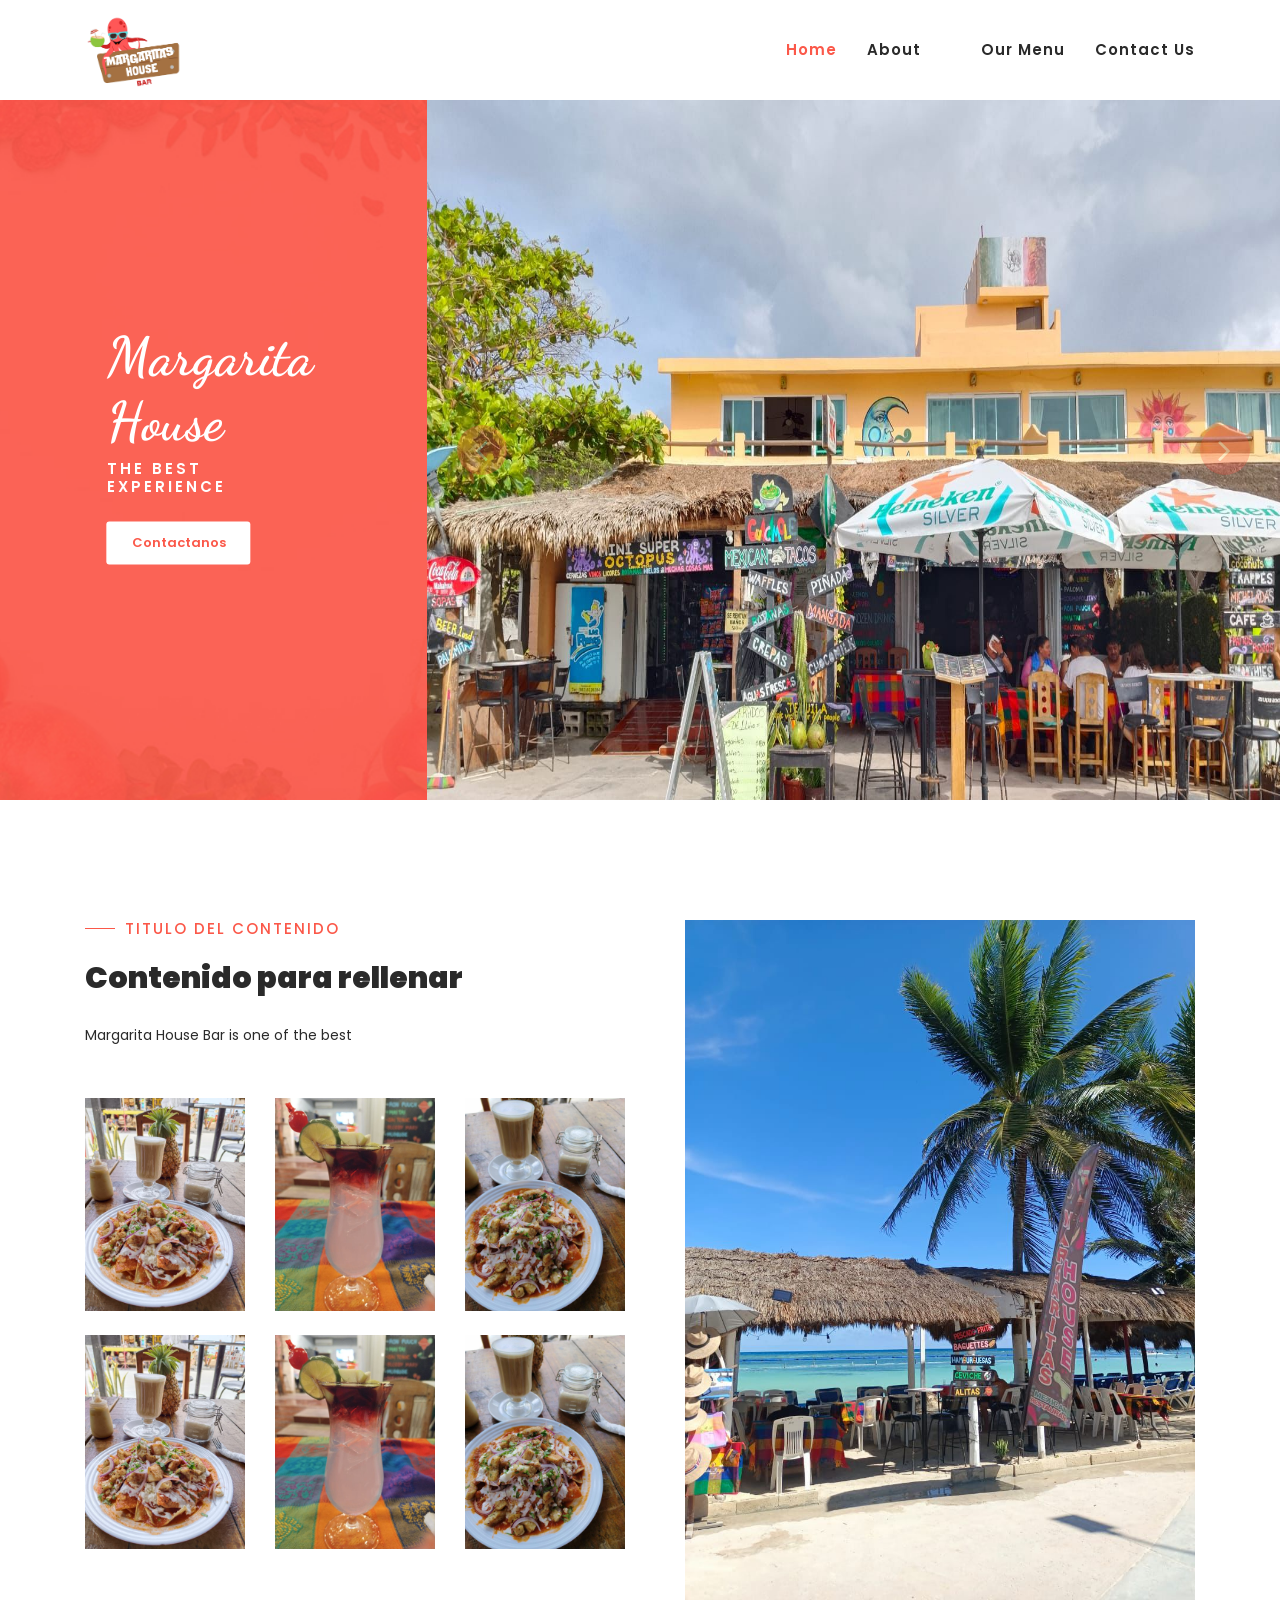
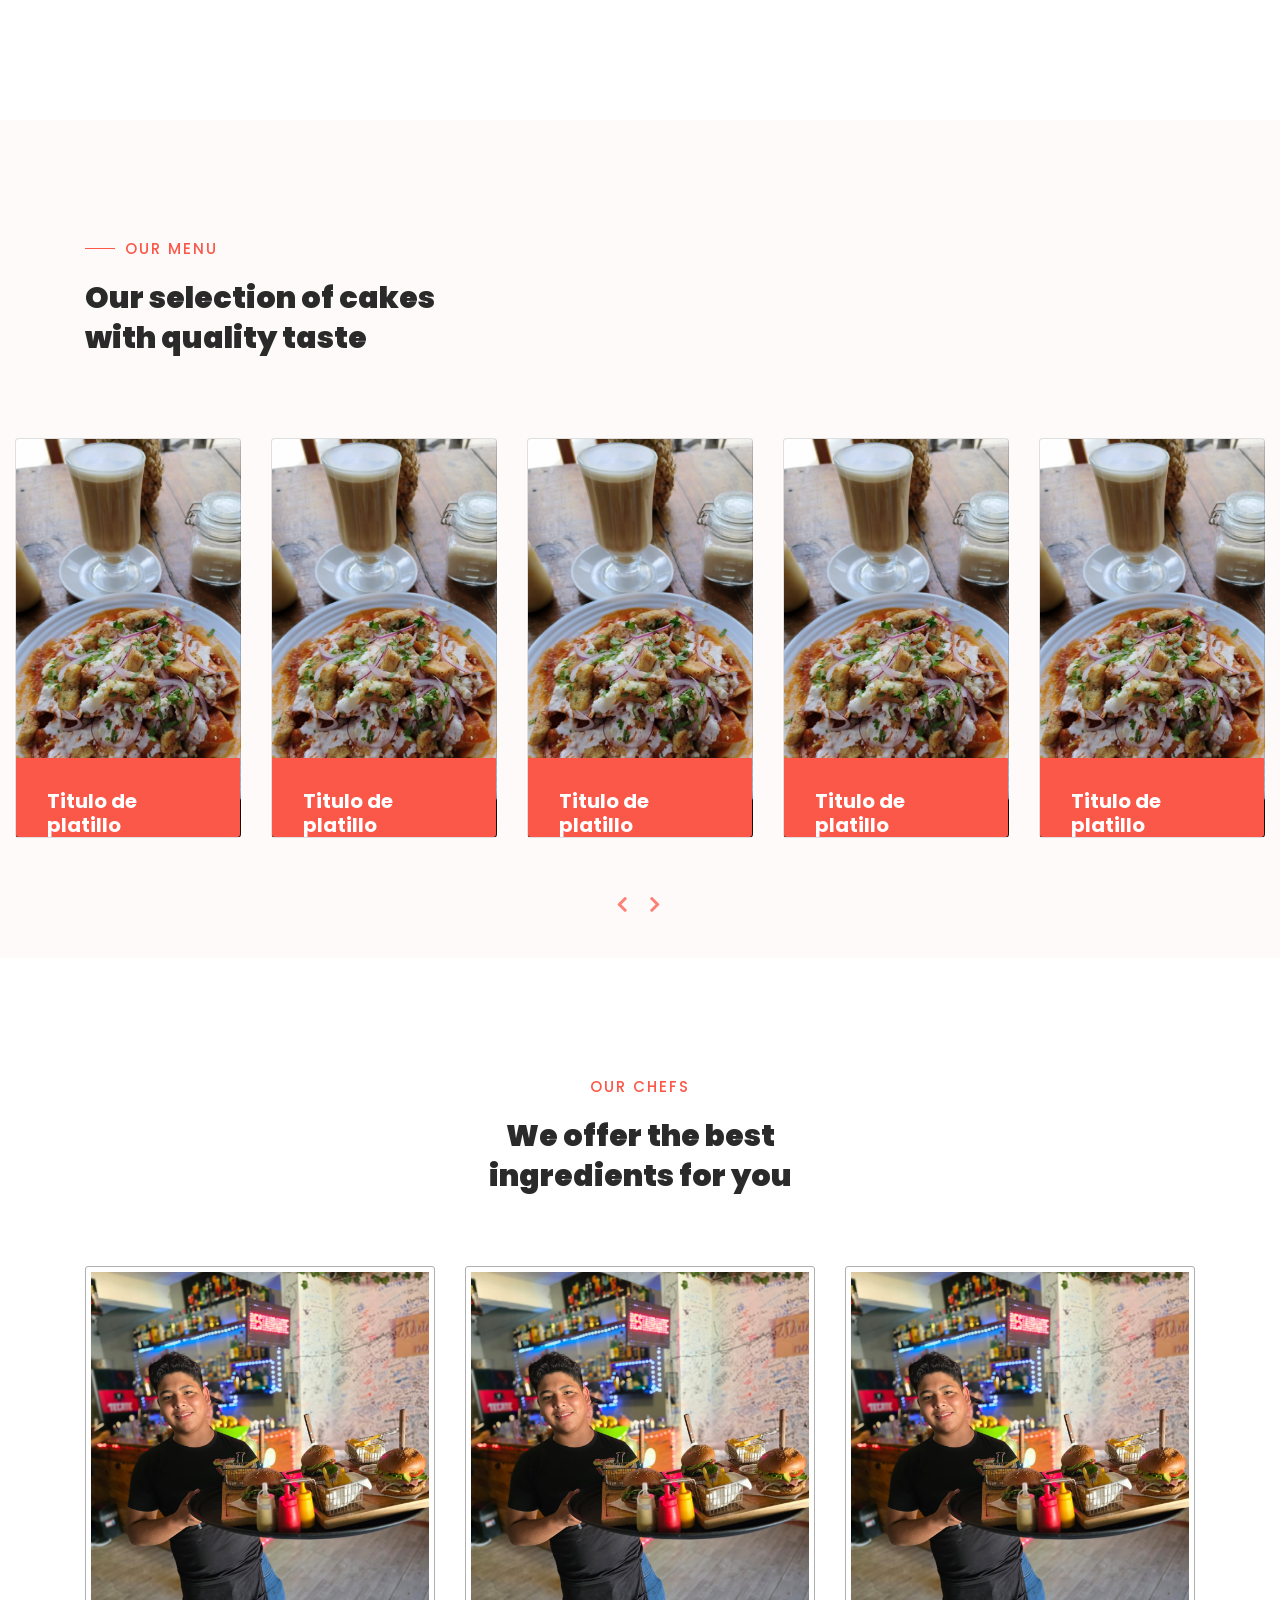
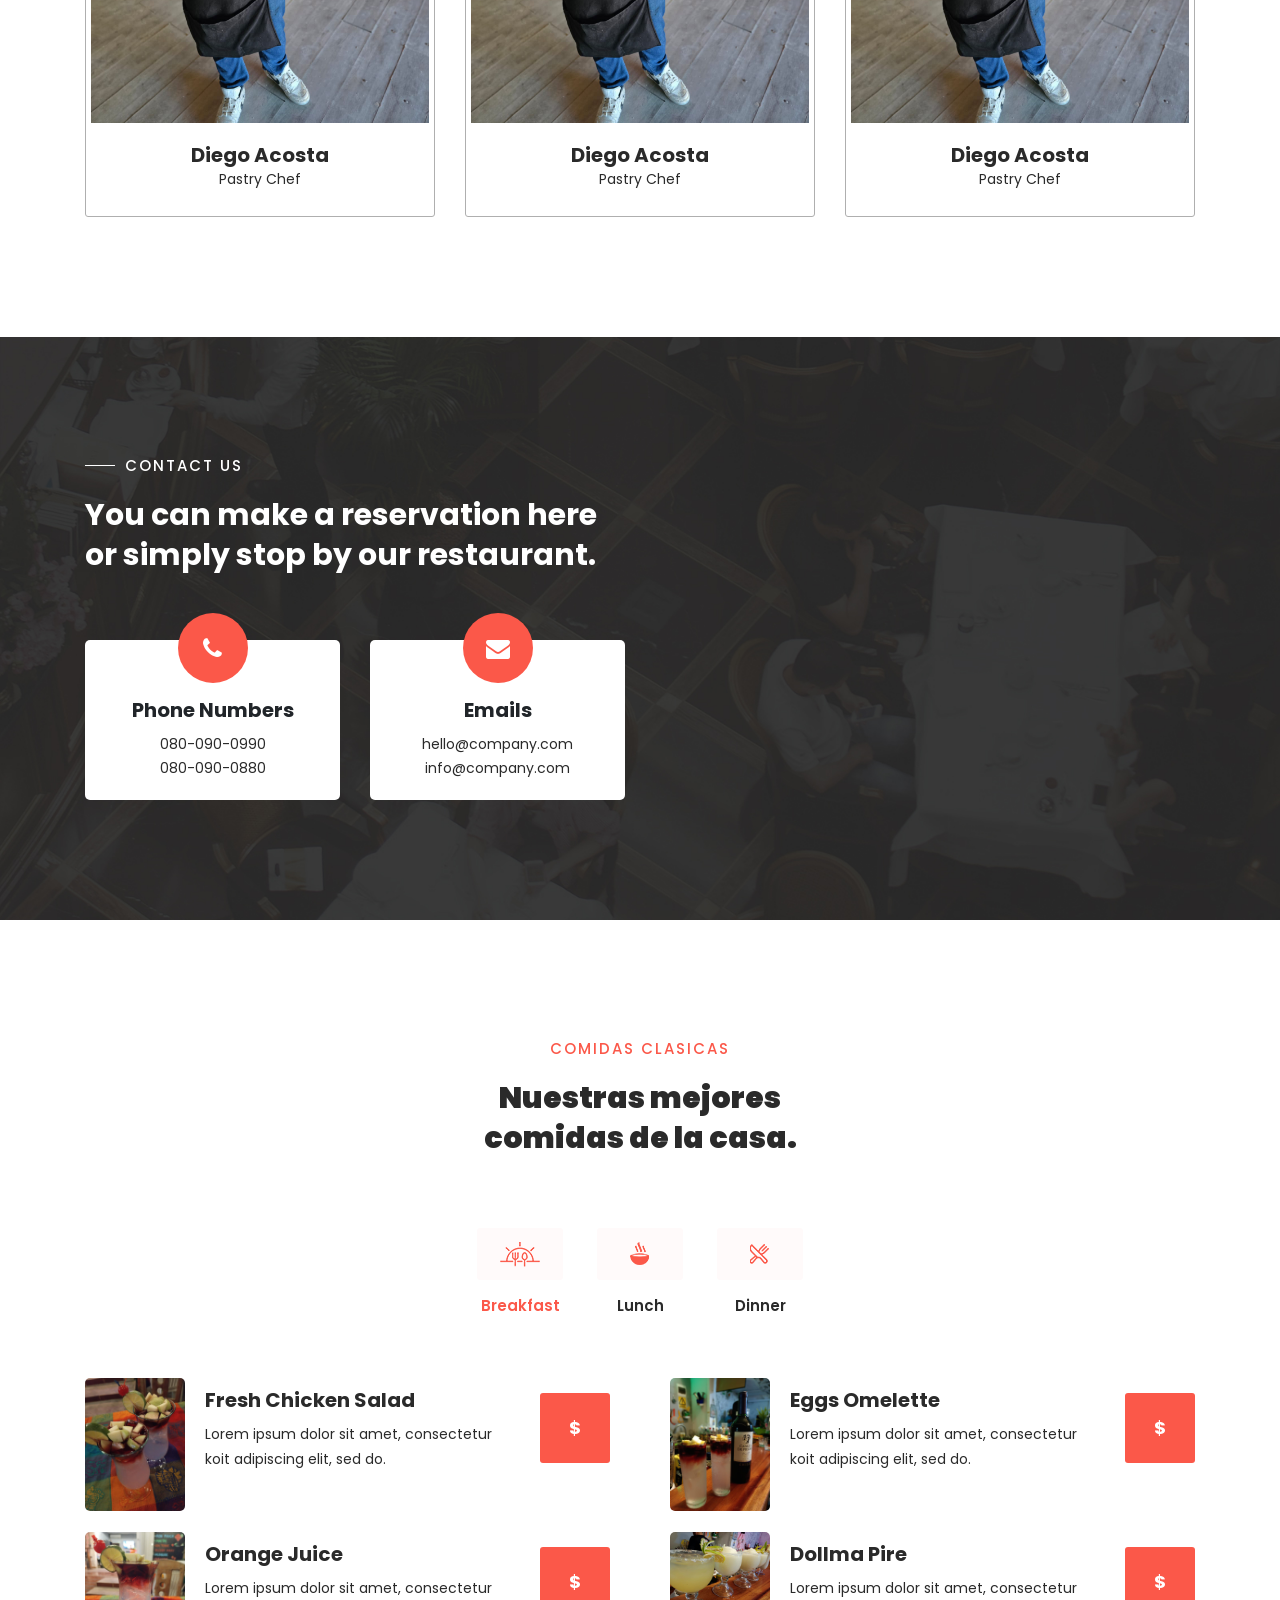
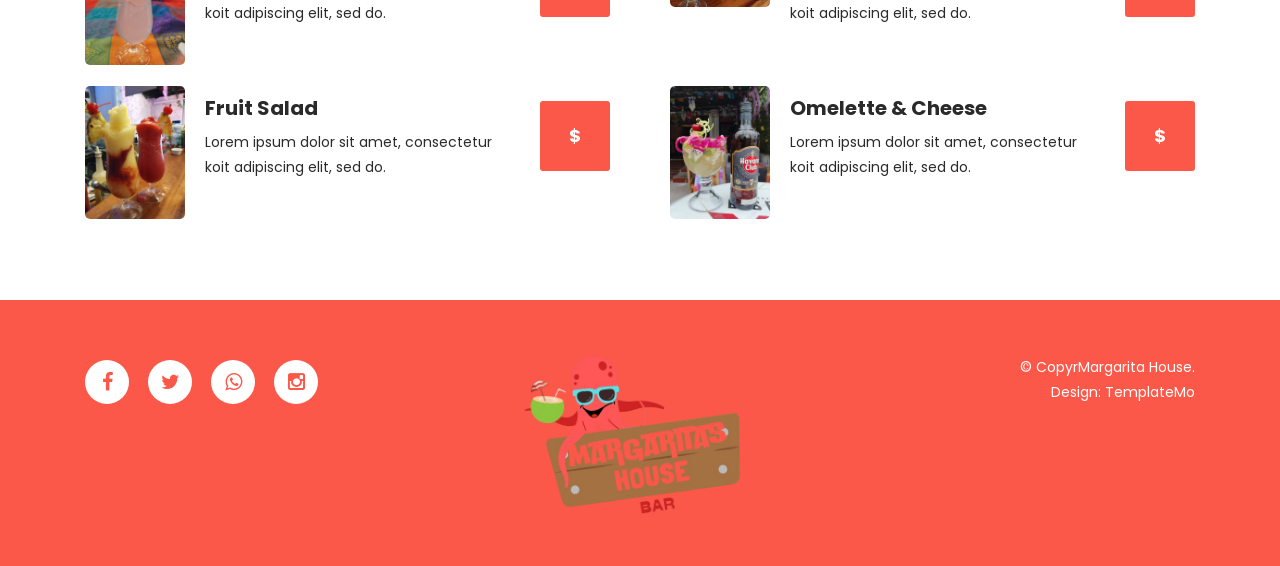
<file: index.html>
<!DOCTYPE html>
<html lang="en">

  <head>

    <meta charset="utf-8">
    <meta name="viewport" content="width=device-width, initial-scale=1, shrink-to-fit=no">
    <meta name="description" content="">
    <meta name="author" content="">
    <link href="https://fonts.googleapis.com/css?family=Poppins:100,200,300,400,500,600,700,800,900&display=swap" rel="stylesheet">
    <link href="https://fonts.googleapis.com/css2?family=Dancing+Script:wght@400;500;600;700&display=swap" rel="stylesheet">
    <link rel="stylesheet" href="assets/css/bootstrap.min.css">
    <title>Margarita House</title>
<!--
    
TemplateMo 558 Klassy Cafe

https://templatemo.com/tm-558-klassy-cafe

-->
    <!-- Additional CSS Files -->
    <link rel="stylesheet" type="text/css" href="assets/css/bootstrap.min.css">

    <link rel="stylesheet" type="text/css" href="assets/css/font-awesome.css">

    <link rel="stylesheet" href="assets/css/templatemo-klassy-cafe.css">

    <link rel="stylesheet" href="assets/css/owl-carousel.css">

    <link rel="stylesheet" href="assets/css/lightbox.css">

    </head>
    
    <body>
    
    <!-- ***** Preloader Start ***** -->
    <div id="preloader">
        <div class="jumper">
            <div></div>
            <div></div>
            <div></div>
        </div>
    </div>  
    <!-- ***** Preloader End ***** -->
    <style>
        .img-ajustada {
            max-width: 10%;
            height: auto;
            border-radius: 100%;
            
        }
        /* Estilo PDF */
        /* Estilo para la ventana emergente (inicialmente oculta) */
        .modal {
            display: none; /* Oculta la ventana emergente por defecto */
            position: fixed;
            z-index: 1; /* Asegura que el modal esté encima de todo */
            left: 0;
            top: 0;
            width: 100%;
            height: 100%;
            background-color: rgba(0, 0, 0, 0.4); /* Fondo semitransparente */
            overflow: auto;
        }

        /* Estilo para el contenido de la ventana emergente */
        .modal-content {
            background-color: #d86e6e;
            margin: 5% auto;
            padding: 20px;
            border: 1px solid #888;
            width: 80%; /* Establece el ancho del modal */
            height: 80%; /* Establece la altura del modal */
            position: relative;
        }

        /* Estilo para el botón de cierre */
        .close {
            color: #000000;
            float: right;
            font-size: 30px;
            font-weight: bold;
        }

        .close:hover,
        .close:focus {
            color: black;
            text-decoration: none;
            cursor: pointer;
        }

        /* Ajustar el tamaño del visor de PDF */
        .pdf-viewer {
            width: 100%; /* Ajusta al ancho del modal */
            height: 100%; /* Ajusta a la altura del modal */
        }

    </style>
    
    <!-- ***** Header Area Start ***** -->
    <header class="header-area header-sticky">
        <div class="container">
            <div class="row">
                <div class="col-12">
                    <nav class="main-nav">
                        <!-- ***** Logo Start ***** -->
                        <a href="index.html" class="logo">
                            
                            <img width="20%" src="assets/images/LogoMargaritaHouseFooter.png" >
                            
                        </a>
                        <!-- ***** Logo End ***** -->
                        <!-- ***** Menu Start ***** -->
                        <ul class="nav">
                            
                            <li class="scroll-to-section"><a href="#top" class="active">Home</a></li>
                            <li class="scroll-to-section"><a href="#about">About</a></li>
                           	
                            <!-- 
                            <li class="submenu">
                                <a href="javascript:;">Drop Down</a>
                                <ul>
                                    <li><a href="#">Drop Down Page 1</a></li>
                                    <li><a href="#">Drop Down Page 2</a></li>
                                    <li><a href="#">Drop Down Page 3</a></li>
                                </ul>
                            </li>
                            --> 
                            <!-- Menu de Restaurante -->
                            <li>
                                <li>
                                    <a href="javascript:void(0);" id="openModalBtn">Our Menu</a>
                                
                                    <!-- La ventana emergente -->
                                    <div id="myModal" class="modal">
                                
                                        <!-- Contenido del modal -->
                                        <div class="modal-content">
                                            <!-- Botón para cerrar la ventana emergente -->
                                            <span class="close" id="closeModalBtn">&times;</span>
                                            <!-- Visor del PDF -->
                                            <embed src="assets/pdf/margaritas 2025.pdf" type="application/pdf" class="pdf-viewer" width="1000px" height="600px">
                                        </div>
                                    </div>
                                
                                </li>
                                
                                <script>
                                    // Obtener elementos
                                    var modal = document.getElementById("myModal");
                                    var openModalBtn = document.getElementById("openModalBtn");
                                    var closeModalBtn = document.getElementById("closeModalBtn");
                                
                                    // Abrir el modal
                                    openModalBtn.onclick = function() {
                                        modal.style.display = "block";
                                    }
                                
                                    // Cerrar el modal
                                    closeModalBtn.onclick = function() {
                                        modal.style.display = "none";
                                    }
                                
                                    // Cerrar el modal si el usuario hace clic fuera de él
                                    window.onclick = function(event) {
                                        if (event.target == modal) {
                                            modal.style.display = "none";
                                        }
                                    }
                                </script>
                                
                                <style>
                                    /* Estilo para la ventana emergente (inicialmente oculta) */
                                    .modal {
                                        display: none; /* Oculta la ventana emergente por defecto */
                                        position: fixed;
                                        z-index: 1; /* Asegura que el modal esté encima de todo */
                                        left: 0;
                                        top: 0;
                                        width: 100%;
                                        height: 100%;
                                        background-color: rgba(0, 0, 0, 0.4); /* Fondo semitransparente */
                                        overflow: auto;
                                    }
                                
                                    /* Estilo para el contenido del modal */
                                    .modal-content {
                                        background-color: #000000;
                                        margin: 10% auto;
                                        padding: 30px;
                                        border: 1px solid #888;
                                        width: 80%; /* Establece el ancho del modal */
                                        position: relative;
                                    }
                                
                                    /* Estilo para el botón de cierre */
                                    .close {
                                        color: #aaa;
                                        font-size: 28px;
                                        font-weight: bold;
                                        position: absolute;
                                        top: 10px;
                                        right: 10px;
                                    }
                                
                                    .close:hover,
                                    .close:focus {
                                        color: black;
                                        text-decoration: none;
                                        cursor: pointer;
                                    }
                                
                                    /* Estilo para el visor del PDF */
                                    .pdf-viewer {
                                        width: 100%;
                                        height: 600px;
                                    }
                                </style>
                                
                            
                            </li>
                            <!-- Menu de Restaurante Fin -->
                        </li>
                            
                            <li class="scroll-to-section"><a href="#reservation">Contact Us</a></li>
                            
                        </ul>        
                        <a class='menu-trigger'>
                            <span>Menu</span>
                        </a>
                        <!-- ***** Menu End ***** -->
                    </nav>
                </div>
            </div>
        </div>
    </header>
    <!-- ***** Header Area End ***** -->

    <!-- ***** Main Banner Area Start ***** -->
    <div id="top">
        <div class="container-fluid">
            <div class="row">
                <div class="col-lg-4">
                    <div class="left-content">
                        <div class="inner-content">
                            <h4>Margarita House</h4>
                            <h6>THE BEST EXPERIENCE</h6>
                            <div class="main-white-button scroll-to-section">
                                <a href="#reservation">Contactanos</a>
                            </div>
                        </div>
                    </div>
                </div>
                <div class="col-lg-8">
                    <div class="main-banner header-text">
                        <div class="Modern-Slider">
                          <!-- Item -->
                          <div class="item">
                            <div class="img-fill">
                                <img width="100%" height="900px" src="assets/images/Establecimiento 1.jpg" alt="">
                            </div>
                          </div>
                          <!-- // Item -->
                          <!-- Item -->
                          <div class="item">
                            <div class="img-fill">
                                <img width="100%" height="900px" src="assets/images/Establecimiento 2.jpg" alt="">
                            </div>
                          </div>
                          <!-- // Item -->
                          <!-- Item -->
                          <div class="item">
                            <div class="img-fill">
                                <img width="100%" height="900px" src="assets/images/Establecimiento 3.jpg" alt="">
                            </div>
                          </div>
                          <!-- // Item -->
                        </div>
                    </div>
                </div>
            </div>
        </div>
    </div>
    <!-- ***** Main Banner Area End ***** -->

    <!-- ***** About Area Starts ***** -->
    <section class="section" id="about">
        <div class="container">
            <div class="row">
                <div class="col-lg-6 col-md-6 col-xs-12">
                    <div class="left-text-content">
                        <div class="section-heading">
                            <h6>titulo del contenido</h6>
                            <h2>Contenido para rellenar</h2>
                        </div>
                        <p>Margarita House Bar is one of the best <a target="_blank" rel="sponsored"></a>
                        <br><br>
                        </p>
                        
                        <div class="row">
                            <div class="col-4">
                                <img src="assets/images/Platillo 1.jpg" alt="">
                            </div>
                            <div class="col-4">
                                <img src="assets/images/Drinks 2.jpg" alt="">
                            </div>
                            
                            <div class="col-4">
                                <img src="assets/images/Platillo 4.jpg" alt="">
                            </div>
                            
                        </div>
                        <br><!-- ***** Segunda linea de imagenes***** -->
                        <div class="row">
                            <div class="col-4">
                                <img src="assets/images/Platillo 1.jpg" alt="">
                            </div>
                            <div class="col-4">
                                <img src="assets/images/Drinks 2.jpg" alt="">
                            </div>
                            
                            <div class="col-4">
                                <img src="assets/images/Platillo 4.jpg" alt="">
                            </div>
                            
                        </div>
                    </div>
                </div>
                <div class="col-lg-6 col-md-6 col-xs-12">
                    <div class="right-content">
                        <div class="thumb">
                            
                            <img src="assets/images/Establecimiento 3.jpg" alt="">
                        </div>
                    </div>
                </div>
            </div>
        </div>
    </section>
    <!-- ***** About Area Ends ***** -->

    <!-- ***** Menu Area Starts ***** -->
    <section class="section" id="menu">
        <div class="container">
            <div class="row">
                <div class="col-lg-4">
                    <div class="section-heading">
                        <h6>Our Menu</h6>
                        <h2>Our selection of cakes with quality taste</h2>
                    </div>
                </div>
            </div>
        </div>
        <div class="menu-item-carousel">
            <div class="col-lg-12">
                <div class="owl-menu-item owl-carousel">
                    <div class="item">
                        <div class='card card4'>
                            <div class="price"><i class="bi bi-hand-index"></i></div>
                            <div class='info'>
                              <h1 class='title'>Titulo de platillo</h1>
                              <p class='description'>description de platillo</p>
                              <div class="main-text-button">
                                  <div class="scroll-to-section"><a href="#reservation">Contactanos <i class="fa fa-angle-down"></i></a></div>
                              </div>
                            </div>
                        </div>
                    </div>

                    <div class="item">
                        <div class='card card4'>
                            <div class="price"><i class="bi bi-hand-index"></i></div>
                            <div class='info'>
                              <h1 class='title'>Titulo de platillo</h1>
                              <p class='description'>description de platillo</p>
                              <div class="main-text-button">
                                  <div class="scroll-to-section"><a href="#reservation">Contactanos <i class="fa fa-angle-down"></i></a></div>
                              </div>
                            </div>
                        </div>
                    </div>

                    <div class="item">
                        <div class='card card4'>
                            <div class="price"><i class="bi bi-hand-index"></i></div>
                            <div class='info'>
                              <h1 class='title'>Titulo de platillo</h1>
                              <p class='description'>description de platillo</p>
                              <div class="main-text-button">
                                  <div class="scroll-to-section"><a href="#reservation">Contactanos <i class="fa fa-angle-down"></i></a></div>
                              </div>
                            </div>
                        </div>
                    </div>

                    <div class="item">
                        <div class='card card4'>
                            <div class="price"><i class="bi bi-hand-index"></i></div>
                            <div class='info'>
                              <h1 class='title'>Titulo de platillo</h1>
                              <p class='description'>description de platillo</p>
                              <div class="main-text-button">
                                  <div class="scroll-to-section"><a href="#reservation">Contactanos <i class="fa fa-angle-down"></i></a></div>
                              </div>
                            </div>
                        </div>
                    </div>

                    <div class="item">
                        <div class='card card4'>
                            <div class="price"><i class="bi bi-hand-index"></i></div>
                            <div class='info'>
                              <h1 class='title'>Titulo de platillo</h1>
                              <p class='description'>description de platillo</p>
                              <div class="main-text-button">
                                  <div class="scroll-to-section"><a href="#reservation">Contactanos <i class="fa fa-angle-down"></i></a></div>
                              </div>
                            </div>
                        </div>
                    </div>

                    <div class="item">
                        <div class='card card4'>
                            <div class="price"><i class="bi bi-hand-index"></i></div>
                            <div class='info'>
                              <h1 class='title'>Titulo de platillo</h1>
                              <p class='description'>description de platillo</p>
                              <div class="main-text-button">
                                  <div class="scroll-to-section"><a href="#reservation">Contactanos <i class="fa fa-angle-down"></i></a></div>
                              </div>
                            </div>
                        </div>
                    </div>
                </div>
            </div>
        </div>
    </section>
    <!-- ***** Menu Area Ends ***** -->

    <!-- ***** Chefs Area Starts ***** -->
    <section class="section" id="chefs">
        <div class="container">
            <div class="row">
                <div class="col-lg-4 offset-lg-4 text-center">
                    <div class="section-heading">
                        <h6>Our Chefs</h6>
                        <h2>We offer the best ingredients for you</h2>
                    </div>
                </div>
            </div>
            <div class="row">
                <div class="col-lg-4">
                    <div class="chef-item">
                        <div class="thumb">
                            <div class="overlay"></div>
                            <ul class="social-icons">
                                <li><a href="#"><i class="fa fa-facebook"></i></a></li>
                                <li><a href="#"><i class="fa fa-twitter"></i></a></li>
                                <li><a href="#"><i class="fa fa-instagram"></i></a></li>
                            </ul>
                            <img src="assets/images/Chef001.jpg" alt="Chef #1">
                        </div>
                        <div class="down-content">
                            <h4>Diego Acosta</h4>
                            <span>Pastry Chef</span>
                        </div>
                    </div>
                </div>
                <div class="col-lg-4">
                    <div class="chef-item">
                        <div class="thumb">
                            <div class="overlay"></div>
                            <ul class="social-icons">
                                <li><a href="#"><i class="fa fa-facebook"></i></a></li>
                                <li><a href="#"><i class="fa fa-twitter"></i></a></li>
                                <li><a href="#"><i class="fa fa-instagram"></i></a></li>
                            </ul>
                            <img src="assets/images/Chef001.jpg" alt="Chef #1">
                        </div>
                        <div class="down-content">
                            <h4>Diego Acosta</h4>
                            <span>Pastry Chef</span>
                        </div>
                    </div>
                </div>

                <div class="col-lg-4">
                    <div class="chef-item">
                        <div class="thumb">
                            <div class="overlay"></div>
                            <ul class="social-icons">
                                <li><a href="#"><i class="fa fa-facebook"></i></a></li>
                                <li><a href="#"><i class="fa fa-twitter"></i></a></li>
                                <li><a href="#"><i class="fa fa-instagram"></i></a></li>
                            </ul>
                            <img src="assets/images/Chef001.jpg" alt="Chef #1">
                        </div>
                        <div class="down-content">
                            <h4>Diego Acosta</h4>
                            <span>Pastry Chef</span>
                        </div>
                    </div>
                </div>
            </div>
        </div>
    </section>
    <!-- ***** Chefs Area Ends ***** -->

    <!-- ***** Reservation Us Area Starts ***** -->
    <section class="section" id="reservation">
        <div class="container">
            <div class="row">
                <div class="col-lg-6 align-self-center">
                    <div class="left-text-content">
                        <div class="section-heading">
                            <h6>Contact Us</h6>
                            <h2>You can make a reservation here or simply stop by our restaurant.</h2>
                        </div>
                        <p></p>
                        <div class="row">
                            <div class="col-lg-6">
                                <div class="phone">
                                    <i class="fa fa-phone"></i>
                                    <h4>Phone Numbers</h4>
                                    <span><a href="#">080-090-0990</a><br><a href="#">080-090-0880</a></span>
                                </div>
                            </div>
                            <div class="col-lg-6">
                                <div class="message">
                                    <i class="fa fa-envelope"></i>
                                    <h4>Emails</h4>
                                    <span><a href="#">hello@company.com</a><br><a href="#">info@company.com</a></span>
                                </div>
                            </div>
                        </div>
                    </div>
                </div>
                <!--div class="col-lg-6">
                    <div class="contact-form">
                        <form id="contact" action="" method="post">
                          <div class="row">
                            <div class="col-lg-12">
                                <h4>Table Reservation</h4>
                            </div>
                            <div class="col-lg-6 col-sm-12">
                              <fieldset>
                                <input name="name" type="text" id="name" placeholder="Your Name*" required="">
                              </fieldset>
                            </div>
                            <div class="col-lg-6 col-sm-12">
                              <fieldset>
                              <input name="email" type="text" id="email" pattern="[^ @]*@[^ @]*" placeholder="Your Email Address" required="">
                            </fieldset>
                            </div>
                            <div class="col-lg-6 col-sm-12">
                              <fieldset>
                                <input name="phone" type="text" id="phone" placeholder="Phone Number*" required="">
                              </fieldset>
                            </div>
                            <div class="col-md-6 col-sm-12">
                              <fieldset>
                                <select value="number-guests" name="number-guests" id="number-guests">
                                    <option value="number-guests">Number Of Guests</option>
                                    <option name="1" id="1">1</option>
                                    <option name="2" id="2">2</option>
                                    <option name="3" id="3">3</option>
                                    <option name="4" id="4">4</option>
                                    <option name="5" id="5">5</option>
                                    <option name="6" id="6">6</option>
                                    <option name="7" id="7">7</option>
                                    <option name="8" id="8">8</option>
                                    <option name="9" id="9">9</option>
                                    <option name="10" id="10">10</option>
                                    <option name="11" id="11">11</option>
                                    <option name="12" id="12">12</option>
                                </select>
                              </fieldset>
                            </div>
                            <div class="col-lg-6">
                                <div id="filterDate2">    
                                  <div class="input-group date" data-date-format="dd/mm/yyyy">
                                    <input  name="date" id="date" type="text" class="form-control" placeholder="dd/mm/yyyy">
                                    <div class="input-group-addon" >
                                      <span class="glyphicon glyphicon-th"></span>
                                    </div>
                                  </div>
                                </div>   
                            </div>
                            <div class="col-md-6 col-sm-12">
                              <fieldset>
                                <select value="time" name="time" id="time">
                                    <option value="time">Time</option>
                                    <option name="Breakfast" id="Breakfast">Breakfast</option>
                                    <option name="Lunch" id="Lunch">Lunch</option>
                                    <option name="Dinner" id="Dinner">Dinner</option>
                                </select>
                              </fieldset>
                            </div>
                            <div class="col-lg-12">
                              <fieldset>
                                <textarea name="message" rows="6" id="message" placeholder="Message" required=""></textarea>
                              </fieldset>
                            </div>
                            <div class="col-lg-12">
                              <fieldset>
                                <button type="submit" id="form-submit" class="main-button-icon">Make A Reservation</button>
                              </fieldset>
                            </div>
                          </div>
                        </form>
                    </div>
                </div-->
            </div>
        </div>
    </section>
    <!-- ***** Reservation Area Ends ***** -->

    <!-- ***** Menu Area Starts ***** -->
    <section class="section" id="offers">
        <div class="container">
            <div class="row">
                <div class="col-lg-4 offset-lg-4 text-center">
                    <div class="section-heading">
                        <h6>Comidas clasicas</h6>
                        <h2>Nuestras mejores comidas de la casa.</h2>
                    </div>
                </div>
            </div>
            <div class="row">
                <div class="col-lg-12">
                    <div class="row" id="tabs">
                        <div class="col-lg-12">
                            <div class="heading-tabs">
                                <div class="row">
                                    <div class="col-lg-6 offset-lg-3">
                                        <ul>
                                          <li><a href='#tabs-1'><img src="assets/images/tab-icon-01.png" alt="">Breakfast</a></li>
                                          <li><a href='#tabs-2'><img src="assets/images/tab-icon-02.png" alt="">Lunch</a></a></li>
                                          <li><a href='#tabs-3'><img src="assets/images/tab-icon-03.png" alt="">Dinner</a></a></li>
                                        </ul>
                                    </div>
                                </div>
                            </div>
                        </div>
                        <div class="col-lg-12">
                            <section class='tabs-content'>
                                <article id='tabs-1'>
                                    <div class="row">
                                        <div class="col-lg-6">
                                            <div class="row">
                                                <div class="left-list">
                                                    <div class="col-lg-12">
                                                        <div class="tab-item">
                                                            <img src="assets/images/Drinks 1.jpg" alt="">
                                                            <h4>Fresh Chicken Salad</h4>
                                                            <p>Lorem ipsum dolor sit amet, consectetur koit adipiscing elit, sed do.</p>
                                                            <div class="price">
                                                                <h6>$</h6>
                                                            </div>
                                                        </div>
                                                    </div>
                                                    <div class="col-lg-12">
                                                        <div class="tab-item">
                                                            <img src="assets/images/Drinks 2.jpg" alt="">
                                                            <h4>Orange Juice</h4>
                                                            <p>Lorem ipsum dolor sit amet, consectetur koit adipiscing elit, sed do.</p>
                                                            <div class="price">
                                                                <h6>$</h6>
                                                            </div>
                                                        </div>
                                                    </div>
                                                    <div class="col-lg-12">
                                                        <div class="tab-item">
                                                            <img src="assets/images/Drinks 3.jpg" alt="">
                                                            <h4>Fruit Salad</h4>
                                                            <p>Lorem ipsum dolor sit amet, consectetur koit adipiscing elit, sed do.</p>
                                                            <div class="price">
                                                                <h6>$</h6>
                                                            </div>
                                                        </div>
                                                    </div>
                                                </div>
                                            </div>
                                        </div>
                                        <div class="col-lg-6">
                                            <div class="row">
                                                <div class="right-list">
                                                    <div class="col-lg-12">
                                                        <div class="tab-item">
                                                            <img src="assets/images/Drinks 4.jpg" alt="">
                                                            <h4>Eggs Omelette</h4>
                                                            <p>Lorem ipsum dolor sit amet, consectetur koit adipiscing elit, sed do.</p>
                                                            <div class="price">
                                                                <h6>$</h6>
                                                            </div>
                                                        </div>
                                                    </div>
                                                    <div class="col-lg-12">
                                                        <div class="tab-item">
                                                            <img src="assets/images/Drinks 5.jpg" alt="">
                                                            <h4>Dollma Pire</h4>
                                                            <p>Lorem ipsum dolor sit amet, consectetur koit adipiscing elit, sed do.</p>
                                                            <div class="price">
                                                                <h6>$</h6>
                                                            </div>
                                                        </div>
                                                    </div>
                                                    <div class="col-lg-12">
                                                        <div class="tab-item">
                                                            <img src="assets/images/Drinks 6.jpg" alt="">
                                                            <h4>Omelette & Cheese</h4>
                                                            <p>Lorem ipsum dolor sit amet, consectetur koit adipiscing elit, sed do.</p>
                                                            <div class="price">
                                                                <h6>$</h6>
                                                            </div>
                                                        </div>
                                                    </div>
                                                </div>
                                            </div>
                                        </div>
                                    </div>
                                </article>  
                                <article id='tabs-2'>
                                    <div class="row">
                                        <div class="col-lg-6">
                                            <div class="row">
                                                <div class="left-list">
                                                    <div class="col-lg-12">
                                                        <div class="tab-item">
                                                            <img src="assets/images/Platillo 1.jpg" alt="">
                                                            <h4>Eggs Omelette</h4>
                                                            <p>Lorem ipsum dolor sit amet, consectetur koit adipiscing elit, sed do.</p>
                                                            <div class="price">
                                                                <h6>$</h6>
                                                            </div>
                                                        </div>
                                                    </div>
                                                    <div class="col-lg-12">
                                                        <div class="tab-item">
                                                            <img src="assets/images/Platillo 2.jpg" alt="">
                                                            <h4>Dollma Pire</h4>
                                                            <p>Lorem ipsum dolor sit amet, consectetur koit adipiscing elit, sed do.</p>
                                                            <div class="price">
                                                                <h6>$</h6>
                                                            </div>
                                                        </div>
                                                    </div>
                                                    <div class="col-lg-12">
                                                        <div class="tab-item">
                                                            <img src="assets/images/Platillo 3.jpg" alt="">
                                                            <h4>Omelette & Cheese</h4>
                                                            <p>Lorem ipsum dolor sit amet, consectetur koit adipiscing elit, sed do.</p>
                                                            <div class="price">
                                                                <h6>$</h6>
                                                            </div>
                                                        </div>
                                                    </div>
                                                </div>
                                            </div>
                                        </div>
                                        <div class="col-lg-6">
                                            <div class="row">
                                                <div class="right-list">
                                                    <div class="col-lg-12">
                                                        <div class="tab-item">
                                                            <img src="assets/images/Platillo 4.jpg" alt="">
                                                            <h4>Fresh Chicken Salad</h4>
                                                            <p>Lorem ipsum dolor sit amet, consectetur koit adipiscing elit, sed do.</p>
                                                            <div class="price">
                                                                <h6>$</h6>
                                                            </div>
                                                        </div>
                                                    </div>
                                                    <div class="col-lg-12">
                                                        <div class="tab-item">
                                                            <img src="assets/images/Platillo 5.jpg" alt="">
                                                            <h4>Orange Juice</h4>
                                                            <p>Lorem ipsum dolor sit amet, consectetur koit adipiscing elit, sed do.</p>
                                                            <div class="price">
                                                                <h6>$</h6>
                                                            </div>
                                                        </div>
                                                    </div>
                                                    <div class="col-lg-12">
                                                        <div class="tab-item">
                                                            <img src="assets/images/Platillo 6.jpg" alt="">
                                                            <h4>Fruit Salad</h4>
                                                            <p>Lorem ipsum dolor sit amet, consectetur koit adipiscing elit, sed do.</p>
                                                            <div class="price">
                                                                <h6>$</h6>
                                                            </div>
                                                        </div>
                                                    </div>
                                                </div>
                                            </div>
                                        </div>
                                    </div>
                                </article>  
                                <article id='tabs-3'>
                                    <div class="row">
                                        <div class="col-lg-6">
                                            <div class="row">
                                                <div class="left-list">
                                                    <div class="col-lg-12">
                                                        <div class="tab-item">
                                                            <img src="assets/images/tab-item-05.png" alt="">
                                                            <h4>Eggs Omelette</h4>
                                                            <p>Lorem ipsum dolor sit amet, consectetur koit adipiscing elit, sed do.</p>
                                                            <div class="price">
                                                                <h6>$</h6>
                                                            </div>
                                                        </div>
                                                    </div>
                                                    <div class="col-lg-12">
                                                        <div class="tab-item">
                                                            <img src="assets/images/tab-item-03.png" alt="">
                                                            <h4>Orange Juice</h4>
                                                            <p>Lorem ipsum dolor sit amet, consectetur koit adipiscing elit, sed do.</p>
                                                            <div class="price">
                                                                <h6>$</h6>
                                                            </div>
                                                        </div>
                                                    </div>
                                                    <div class="col-lg-12">
                                                        <div class="tab-item">
                                                            <img src="assets/images/tab-item-02.png" alt="">
                                                            <h4>Fruit Salad</h4>
                                                            <p>Lorem ipsum dolor sit amet, consectetur koit adipiscing elit, sed do.</p>
                                                            <div class="price">
                                                                <h6>$</h6>
                                                            </div>
                                                        </div>
                                                    </div>
                                                </div>
                                            </div>
                                        </div>
                                        <div class="col-lg-6">
                                            <div class="row">
                                                <div class="right-list">
                                                    <div class="col-lg-12">
                                                        <div class="tab-item">
                                                            <img src="assets/images/tab-item-06.png" alt="">
                                                            <h4>Fresh Chicken Salad</h4>
                                                            <p>Lorem ipsum dolor sit amet, consectetur koit adipiscing elit, sed do.</p>
                                                            <div class="price">
                                                                <h6>$</h6>
                                                            </div>
                                                        </div>
                                                    </div>
                                                    <div class="col-lg-12">
                                                        <div class="tab-item">
                                                            <img src="assets/images/tab-item-01.png" alt="">
                                                            <h4>Dollma Pire</h4>
                                                            <p>Lorem ipsum dolor sit amet, consectetur koit adipiscing elit, sed do.</p>
                                                            <div class="price">
                                                                <h6>$</h6>
                                                            </div>
                                                        </div>
                                                    </div>
                                                    <div class="col-lg-12">
                                                        <div class="tab-item">
                                                            <img src="assets/images/tab-item-04.png" alt="">
                                                            <h4>Omelette & Cheese</h4>
                                                            <p>Lorem ipsum dolor sit amet, consectetur koit adipiscing elit, sed do.</p>
                                                            <div class="price">
                                                                <h6>$</h6>
                                                            </div>
                                                        </div>
                                                    </div>
                                                </div>
                                            </div>
                                        </div>
                                    </div>
                                </article>   
                            </section>
                        </div>
                    </div>
                </div>
            </div>
        </div>
    </section>
    <!-- ***** Chefs Area Ends ***** --> 
    
    <!-- ***** Footer Start ***** -->
    <footer>
        <div class="container">
            <div class="row">
                <div class="col-lg-4 col-xs-12">
                    <div class="right-text-content">
                            <ul class="social-icons">
                                <li><a href="https://www.facebook.com/share/rAkG6ZPFCGx7tDL9/?mibextid=LQQJ4d"><i class="fa fa-facebook"></i></a></li>
                                <li><a href="#"><i class="fa fa-twitter"></i></a></li>
                                <li><a href="#"><i class="fa fa-whatsapp"></i></a></li>
                                <li><a href="https://www.instagram.com/barmargaritashouse?igsh=MWo4dzczdXk4bXlmaA=="><i class="fa fa-instagram"></i></a></li>
                            </ul>
                    </div>
                </div>
                <div class="col-lg-4">
                    <div class="logo">
                        <a href="index.html"><img width="70%" src="assets/images/LogoMargaritaHouseFooter.png" ></a>
                    </div>
                </div>
                <div class="col-lg-4 col-xs-12">
                    <div class="left-text-content">
                        <p>© CopyrMargarita House.
                        
                        <br>Design: TemplateMo</p>
                    </div>
                </div>
            </div>
        </div>
    </footer>

    <!-- jQuery -->
    <script src="assets/js/jquery-2.1.0.min.js"></script>

    <!-- Bootstrap -->
    <script src="assets/js/popper.js"></script>
    <script src="assets/js/bootstrap.min.js"></script>

    <!-- Plugins -->
    <script src="assets/js/owl-carousel.js"></script>
    <script src="assets/js/accordions.js"></script>
    <script src="assets/js/datepicker.js"></script>
    <script src="assets/js/scrollreveal.min.js"></script>
    <script src="assets/js/waypoints.min.js"></script>
    <script src="assets/js/jquery.counterup.min.js"></script>
    <script src="assets/js/imgfix.min.js"></script> 
    <script src="assets/js/slick.js"></script> 
    <script src="assets/js/lightbox.js"></script> 
    <script src="assets/js/isotope.js"></script> 
    
    <!-- Global Init -->
    <script src="assets/js/custom.js"></script>
    <script>

        $(function() {
            var selectedClass = "";
            $("p").click(function(){
            selectedClass = $(this).attr("data-rel");
            $("#portfolio").fadeTo(50, 0.1);
                $("#portfolio div").not("."+selectedClass).fadeOut();
            setTimeout(function() {
              $("."+selectedClass).fadeIn();
              $("#portfolio").fadeTo(50, 1);
            }, 500);
                
            });
        });

    </script>
  </body>
</html>
</file>
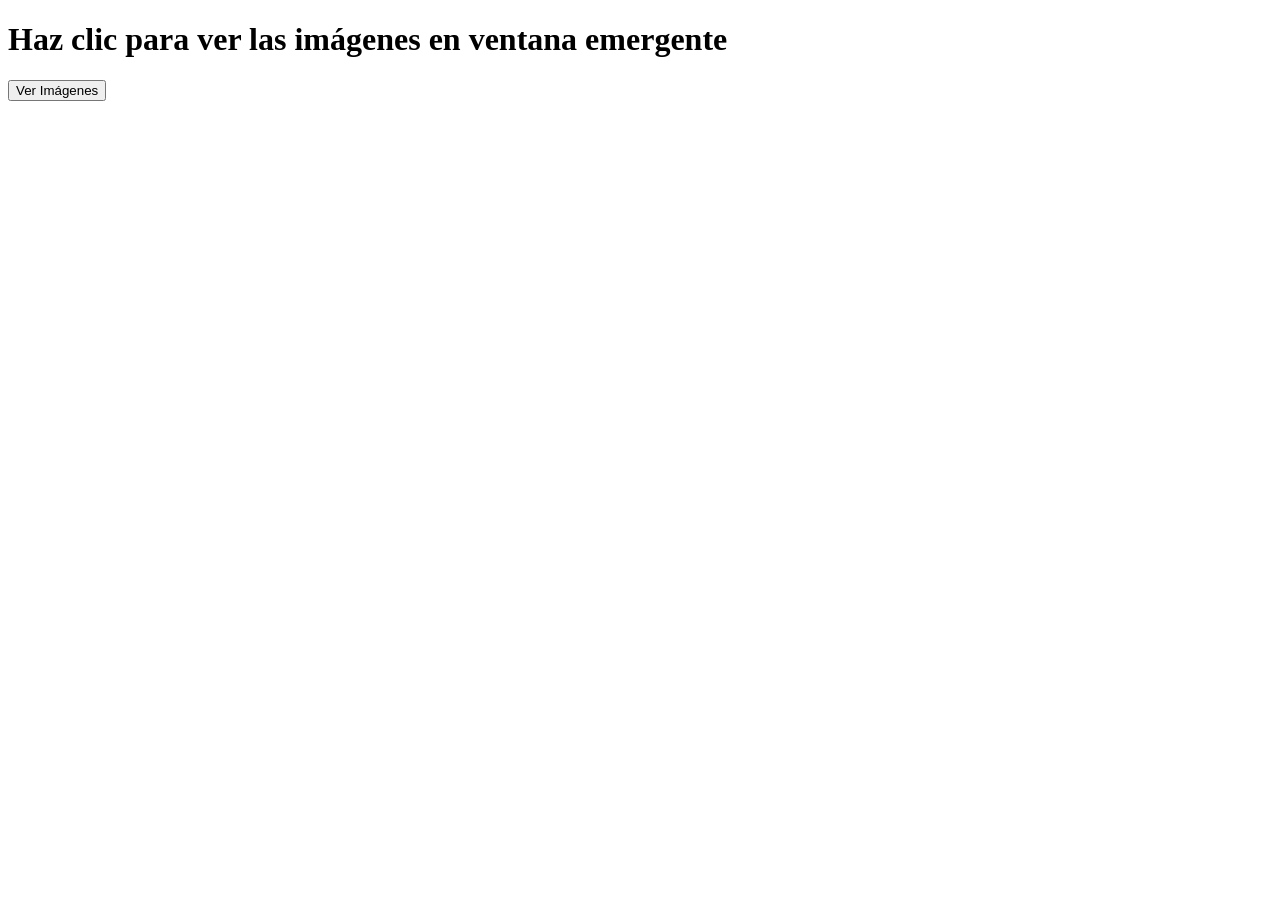
<file: viewerpdf.html>
<!DOCTYPE html>
<html lang="es">
<head>
    <meta charset="UTF-8">
    <meta name="viewport" content="width=device-width, initial-scale=1.0">
    <title>Galería de Imágenes en Ventana Emergente</title>
    <style>
        /* Estilo para la ventana emergente (inicialmente oculta) */
        .modal {
            display: none; /* Oculta la ventana emergente por defecto */
            position: fixed;
            z-index: 1; /* Asegura que el modal esté encima de todo */
            left: 0;
            top: 0;
            width: 100%;
            height: 100%;
            background-color: rgba(0, 0, 0, 0.4); /* Fondo semitransparente */
            overflow: auto;
        }

        /* Estilo para el contenido del modal */
        .modal-content {
            background-color: #fff;
            margin: 5% auto;
            padding: 20px;
            border: 1px solid #888;
            width: 80%; /* Establece el ancho del modal */
            position: relative;
        }

        /* Estilo para el botón de cierre */
        .close {
            color: #aaa;
            float: right;
            font-size: 28px;
            font-weight: bold;
        }

        .close:hover,
        .close:focus {
            color: black;
            text-decoration: none;
            cursor: pointer;
        }

        /* Estilo para las tarjetas de imagen */
        .carousel-container {
            display: flex;
            overflow: hidden;
            width: 100%;
            justify-content: center;
            align-items: center;
            position: relative;
        }

        .carousel {
            display: flex;
            transition: transform 0.5s ease-in-out; /* Animación de transición */
        }

        .card {
            width: 300px;
            margin: 0 15px;
            border-radius: 10px;
            overflow: hidden;
            box-shadow: 0 4px 8px rgba(0, 0, 0, 0.1);
            opacity: 0; /* Inicia con opacidad 0 para el efecto de animación */
            animation: fadeIn 0.5s ease-out forwards; /* Animación de desvanecimiento */
        }

        .card img {
            width: 100%;
            height: 200px;
            object-fit: cover;
            border-radius: 10px;
        }

        /* Animación de desvanecimiento para las tarjetas */
        @keyframes fadeIn {
            from {
                opacity: 0;
            }
            to {
                opacity: 1;
            }
        }

        /* Botones de navegación del carrusel */
        .prev, .next {
            position: absolute;
            top: 50%;
            padding: 16px;
            color: white;
            font-size: 24px;
            font-weight: bold;
            background-color: rgba(0, 0, 0, 0.5);
            border: none;
            cursor: pointer;
            transform: translateY(-50%);
            transition: background-color 0.3s ease;
        }

        .prev {
            left: 0;
        }

        .next {
            right: 0;
        }

        .prev:hover, .next:hover {
            background-color: rgba(0, 0, 0, 0.8);
        }
    </style>
</head>
<body>

    <h1>Haz clic para ver las imágenes en ventana emergente</h1>

    <!-- Botón para abrir el modal -->
    <button id="openModalBtn">Ver Imágenes</button>

    <!-- La ventana emergente -->
    <div id="myModal" class="modal">

        <!-- Contenido del modal -->
        <div class="modal-content">
            <!-- Botón para cerrar el modal -->
            <span class="close" id="closeModalBtn">&times;</span>
            
            <!-- Contenedor del carrusel -->
            <div class="carousel-container">
                <div id="carousel" class="carousel">
                    <!-- Tarjetas de imágenes -->
                    <div class="card"><img src="assets/images/Drinks 1.jpg" alt="Imagen 1"></div>
                    <div class="card"><img src="assets/images/Drinks 2.jpg" alt="Imagen 2"></div>
                    <div class="card"><img src="assets/images/Drinks 3.jpg" alt="Imagen 3"></div>
                    <div class="card"><img src="assets/images/Drinks 4.jpg" alt="Imagen 4"></div>
                </div>
            </div>

            <!-- Botones de navegación -->
            <button class="prev" id="prevBtn">&#10094;</button>
            <button class="next" id="nextBtn">&#10095;</button>
        </div>
    </div>

    <script>
        // Obtener elementos
        var modal = document.getElementById("myModal");
        var openModalBtn = document.getElementById("openModalBtn");
        var closeModalBtn = document.getElementById("closeModalBtn");
        var carousel = document.getElementById("carousel");
        var prevBtn = document.getElementById("prevBtn");
        var nextBtn = document.getElementById("nextBtn");

        // Número de tarjetas en el carrusel
        var totalCards = document.querySelectorAll(".card").length;
        var currentIndex = 0;

        // Abrir el modal
        openModalBtn.onclick = function() {
            modal.style.display = "block";
        }

        // Cerrar el modal
        closeModalBtn.onclick = function() {
            modal.style.display = "none";
        }

        // Cerrar el modal si el usuario hace clic fuera de él
        window.onclick = function(event) {
            if (event.target == modal) {
                modal.style.display = "none";
            }
        }

        // Función para mostrar la imagen anterior
        prevBtn.onclick = function() {
            if (currentIndex > 0) {
                currentIndex--;
            } else {
                currentIndex = totalCards - 1;
            }
            updateCarouselPosition();
        }

        // Función para mostrar la siguiente imagen
        nextBtn.onclick = function() {
            if (currentIndex < totalCards - 1) {
                currentIndex++;
            } else {
                currentIndex = 0;
            }
            updateCarouselPosition();
        }

        // Actualizar la posición del carrusel
        function updateCarouselPosition() {
            var cardWidth = document.querySelector(".card").offsetWidth;
            carousel.style.transform = "translateX(-" + (currentIndex * (cardWidth + 30)) + "px)";
        }
    </script>

</body>
</html>
</file>
<file: assets/css/templatemo-klassy-cafe.css>
/*

TemplateMo 558 Klassy Cafe

https://templatemo.com/tm-558-klassy-cafe

*/

/* ---------------------------------------------
Table of contents
------------------------------------------------
01. font & reset css
02. reset
03. global styles
04. header
05. banner
06. features
07. testimonials
08. contact
09. footer
10. preloader
11. search
12. portfolio

--------------------------------------------- */
/* 
---------------------------------------------
font & reset css
--------------------------------------------- 
*/
@import url("https://fonts.googleapis.com/css?family=Poppins:100,200,300,400,500,600,700,800,900");
/* 
---------------------------------------------
reset
--------------------------------------------- 
*/
html, body, div, span, applet, object, iframe, h1, h2, h3, h4, h5, h6, p, blockquote, div
pre, a, abbr, acronym, address, big, cite, code, del, dfn, em, font, img, ins, kbd, q,
s, samp, small, strike, strong, sub, sup, tt, var, b, u, i, center, dl, dt, dd, ol, ul, li,
figure, header, nav, section, article, aside, footer, figcaption {
  margin: 0;
  padding: 0;
  border: 0;
  outline: 0;
}

.clearfix:after {
  content: ".";
  display: block;
  clear: both;
  visibility: hidden;
  line-height: 0;
  height: 0;
}

.clearfix {
  display: inline-block;
}

html[xmlns] .clearfix {
  display: block;
}

* html .clearfix {
  height: 1%;
}

ul, li {
  padding: 0;
  margin: 0;
  list-style: none;
}

header, nav, section, article, aside, footer, hgroup {
  display: block;
}

* {
  box-sizing: border-box;
}

html, body {
  font-family: 'Poppins', sans-serif;
  font-weight: 400;
  background-color: #fff;
  font-size: 16px;
  -ms-text-size-adjust: 100%;
  -webkit-font-smoothing: antialiased;
  -moz-osx-font-smoothing: grayscale;
}

a {
  text-decoration: none !important;
}

h1, h2, h3, h4, h5, h6 {
  margin-top: 0px;
  margin-bottom: 0px;
}

ul {
  margin-bottom: 0px;
}

p {
  font-size: 14px;
  line-height: 25px;
  color: #2a2a2a;
}

/* 
---------------------------------------------
global styles
--------------------------------------------- 
*/
html,
body {
  background: #fff;
  font-family: 'Poppins', sans-serif;
}

::selection {
  background: #fb5849;
  color: #fff;
}

::-moz-selection {
  background: #fb5849;
  color: #fff;
}

@media (max-width: 991px) {
  html, body {
    overflow-x: hidden;
  }
  .mobile-top-fix {
    margin-top: 30px;
    margin-bottom: 0px;
  }
  .mobile-bottom-fix {
    margin-bottom: 30px;
  }
  .mobile-bottom-fix-big {
    margin-bottom: 60px;
  }
}

.main-white-button a {
  font-size: 13px;
  color: #fb5849;
  background-color: #fff;
  padding: 12px 25px;
  display: inline-block;
  border-radius: 3px;
  font-weight: 600;
  transition: all .3s;
}

.main-white-button a:hover {
  opacity: 0.9;
}

.main-text-button a {
  font-size: 13px;
  color: #fff;
  font-weight: 600;
  transition: all .3s;
}

.main-text-button a:hover {
  opacity: 0.9;
}

.section-heading h6 {
  position: relative;
  font-size: 15px;
  color: #fb5849;
  font-weight: 500;
  letter-spacing: 2px;
  text-transform: uppercase;
  padding-left: 40px;
}

.section-heading h6:before {
  width: 30px;
  height: 1px;
  content: '';
  position: absolute;
  left: 0;
  top: 8px;
  background-color: #fb5849;
}

.section-heading h2 {
  line-height: 40px;
  margin-top: 20px;
  margin-bottom: 25px; 
  font-size: 30px;
  font-weight: 900;
  color: #2a2a2a;
}


/* 
---------------------------------------------
header
--------------------------------------------- 
*/

.background-header {
  background-color: #fff;
  height: 80px!important;
  position: fixed!important;
  top: 0px;
  left: 0px;
  right: 0px;
  box-shadow: 0px 0px 10px rgba(0,0,0,0.15)!important;
}

.background-header .logo,
.background-header .main-nav .nav li a {
  color: #1e1e1e!important;
}

.background-header .main-nav .nav li:hover a {
  color: #fb5849!important;
}

.background-header .nav li a.active {
  color: #fb5849!important;
}

.header-area {
  background-color: #fff;
  position: absolute;
  top: 0px;
  left: 0px;
  right: 0px;
  z-index: 100;
  height: 100px;
  -webkit-transition: all .5s ease 0s;
  -moz-transition: all .5s ease 0s;
  -o-transition: all .5s ease 0s;
  transition: all .5s ease 0s;
}

.header-area .main-nav {
  min-height: 80px;
  background: transparent;
}

.header-area .main-nav .logo {
  line-height: 100px;
  color: #fff;
  font-size: 28px;
  font-weight: 700;
  text-transform: uppercase;
  letter-spacing: 2px;
  float: left;
  -webkit-transition: all 0.3s ease 0s;
  -moz-transition: all 0.3s ease 0s;
  -o-transition: all 0.3s ease 0s;
  transition: all 0.3s ease 0s;
}

.background-header .main-nav .logo {
  line-height: 75px;
}

.background-header .nav {
  margin-top: 20px !important;
}

.header-area .main-nav .nav {
  float: right;
  margin-top: 30px;
  margin-right: 0px;
  background-color: transparent;
  -webkit-transition: all 0.3s ease 0s;
  -moz-transition: all 0.3s ease 0s;
  -o-transition: all 0.3s ease 0s;
  transition: all 0.3s ease 0s;
  position: relative;
  z-index: 999;
}

.header-area .main-nav .nav li {
  padding-left: 15px;
  padding-right: 15px;
}

.header-area .main-nav .nav li:last-child {
  padding-right: 0px;
}

.header-area .main-nav .nav li a {
  display: block;
  font-weight: 600;
  font-size: 15px;
  color: #2a2a2a;
  text-transform: capitalize;
  -webkit-transition: all 0.3s ease 0s;
  -moz-transition: all 0.3s ease 0s;
  -o-transition: all 0.3s ease 0s;
  transition: all 0.3s ease 0s;
  height: 40px;
  line-height: 40px;
  border: transparent;
  letter-spacing: 1px;
}

.header-area .main-nav .nav li a {
  color: #2a2a2a;
}

.header-area .main-nav .nav li:hover a,
.header-area .main-nav .nav li a.active {
  color: #fb5849!important;
}

.background-header .main-nav .nav li:hover a,
.background-header .main-nav .nav li a.active {
  color: #fb5849!important;
  opacity: 1;
}

.header-area .main-nav .nav li.submenu {
  position: relative;
  padding-right: 30px;
}

.header-area .main-nav .nav li.submenu:after {
  font-family: FontAwesome;
  content: "\f107";
  font-size: 12px;
  color: #2a2a2a;
  position: absolute;
  right: 18px;
  top: 12px;
}

.background-header .main-nav .nav li.submenu:after {
  color: #2a2a2a;
}

.header-area .main-nav .nav li.submenu ul {
  position: absolute;
  width: 200px;
  box-shadow: 0 2px 28px 0 rgba(0, 0, 0, 0.06);
  overflow: hidden;
  top: 50px;
  opacity: 0;
  transform: translateY(+2em);
  visibility: hidden;
  z-index: -1;
  transition: all 0.3s ease-in-out 0s, visibility 0s linear 0.3s, z-index 0s linear 0.01s;
}

.header-area .main-nav .nav li.submenu ul li {
  margin-left: 0px;
  padding-left: 0px;
  padding-right: 0px;
}

.header-area .main-nav .nav li.submenu ul li a {
  opacity: 1;
  display: block;
  background: #f7f7f7;
  color: #2a2a2a!important;
  padding-left: 20px;
  height: 40px;
  line-height: 40px;
  -webkit-transition: all 0.3s ease 0s;
  -moz-transition: all 0.3s ease 0s;
  -o-transition: all 0.3s ease 0s;
  transition: all 0.3s ease 0s;
  position: relative;
  font-size: 13px;
  font-weight: 400;
  border-bottom: 1px solid #eee;
}

.header-area .main-nav .nav li.submenu ul li a:hover {
  background: #fff;
  color: #fb5849!important;
  padding-left: 25px;
}

.header-area .main-nav .nav li.submenu ul li a:hover:before {
  width: 3px;
}

.header-area .main-nav .nav li.submenu:hover ul {
  visibility: visible;
  opacity: 1;
  z-index: 1;
  transform: translateY(0%);
  transition-delay: 0s, 0s, 0.3s;
}

.header-area .main-nav .menu-trigger {
  cursor: pointer;
  display: block;
  position: absolute;
  top: 33px;
  width: 32px;
  height: 40px;
  text-indent: -9999em;
  z-index: 99;
  right: 40px;
  display: none;
}

.background-header .main-nav .menu-trigger {
  top: 23px;
}

.header-area .main-nav .menu-trigger span,
.header-area .main-nav .menu-trigger span:before,
.header-area .main-nav .menu-trigger span:after {
  -moz-transition: all 0.4s;
  -o-transition: all 0.4s;
  -webkit-transition: all 0.4s;
  transition: all 0.4s;
  background-color: #1e1e1e;
  display: block;
  position: absolute;
  width: 30px;
  height: 2px;
  left: 0;
}

.background-header .main-nav .menu-trigger span,
.background-header .main-nav .menu-trigger span:before,
.background-header .main-nav .menu-trigger span:after {
  background-color: #1e1e1e;
}

.header-area .main-nav .menu-trigger span:before,
.header-area .main-nav .menu-trigger span:after {
  -moz-transition: all 0.4s;
  -o-transition: all 0.4s;
  -webkit-transition: all 0.4s;
  transition: all 0.4s;
  background-color: #1e1e1e;
  display: block;
  position: absolute;
  width: 30px;
  height: 2px;
  left: 0;
  width: 75%;
}

.background-header .main-nav .menu-trigger span:before,
.background-header .main-nav .menu-trigger span:after {
  background-color: #1e1e1e;
}

.header-area .main-nav .menu-trigger span:before,
.header-area .main-nav .menu-trigger span:after {
  content: "";
}

.header-area .main-nav .menu-trigger span {
  top: 16px;
}

.header-area .main-nav .menu-trigger span:before {
  -moz-transform-origin: 33% 100%;
  -ms-transform-origin: 33% 100%;
  -webkit-transform-origin: 33% 100%;
  transform-origin: 33% 100%;
  top: -10px;
  z-index: 10;
}

.header-area .main-nav .menu-trigger span:after {
  -moz-transform-origin: 33% 0;
  -ms-transform-origin: 33% 0;
  -webkit-transform-origin: 33% 0;
  transform-origin: 33% 0;
  top: 10px;
}

.header-area .main-nav .menu-trigger.active span,
.header-area .main-nav .menu-trigger.active span:before,
.header-area .main-nav .menu-trigger.active span:after {
  background-color: transparent;
  width: 100%;
}

.header-area .main-nav .menu-trigger.active span:before {
  -moz-transform: translateY(6px) translateX(1px) rotate(45deg);
  -ms-transform: translateY(6px) translateX(1px) rotate(45deg);
  -webkit-transform: translateY(6px) translateX(1px) rotate(45deg);
  transform: translateY(6px) translateX(1px) rotate(45deg);
  background-color: #1e1e1e;
}

.background-header .main-nav .menu-trigger.active span:before {
  background-color: #1e1e1e;
}

.header-area .main-nav .menu-trigger.active span:after {
  -moz-transform: translateY(-6px) translateX(1px) rotate(-45deg);
  -ms-transform: translateY(-6px) translateX(1px) rotate(-45deg);
  -webkit-transform: translateY(-6px) translateX(1px) rotate(-45deg);
  transform: translateY(-6px) translateX(1px) rotate(-45deg);
  background-color: #1e1e1e;
}

.background-header .main-nav .menu-trigger.active span:after {
  background-color: #1e1e1e;
}

.header-area.header-sticky {
  min-height: 80px;
}

.header-area .nav {
  margin-top: 30px;
}

.header-area.header-sticky .nav li a.active {
  color: #fb5849;
}

@media (max-width: 1200px) {
  .header-area .main-nav .nav li {
    padding-left: 12px;
    padding-right: 12px;
  }
  .header-area .main-nav:before {
    display: none;
  }
}

@media (max-width: 767px) {
  .header-area .main-nav .logo {
    color: #1e1e1e;
  }
  .header-area.header-sticky .nav li a:hover,
  .header-area.header-sticky .nav li a.active {
    color: #fb5849!important;
    opacity: 1;
  }
  .header-area.header-sticky .nav li.search-icon a {
    width: 100%;
  }
  .header-area {
    background-color: #f7f7f7;
    padding: 0px 15px;
    height: 100px;
    box-shadow: none;
    text-align: center;
  }
  .header-area .container {
    padding: 0px;
  }
  .header-area .logo {
    margin-left: 30px;
  }
  .header-area .menu-trigger {
    display: block !important;
  }
  .header-area .main-nav {
    overflow: hidden;
  }
  .header-area .main-nav .nav {
    float: none;
    width: 100%;
    display: none;
    -webkit-transition: all 0s ease 0s;
    -moz-transition: all 0s ease 0s;
    -o-transition: all 0s ease 0s;
    transition: all 0s ease 0s;
    margin-left: 0px;
  }
  .header-area .main-nav .nav li:first-child {
    border-top: 1px solid #eee;
  }
  .header-area.header-sticky .nav {
    margin-top: 100px !important;
  }
  .header-area .main-nav .nav li {
    width: 100%;
    background: #fff;
    border-bottom: 1px solid #eee;
    padding-left: 0px !important;
    padding-right: 0px !important;
  }
  .header-area .main-nav .nav li a {
    height: 50px !important;
    line-height: 50px !important;
    padding: 0px !important;
    border: none !important;
    background: #f7f7f7 !important;
    color: #191a20 !important;
  }
  .header-area .main-nav .nav li a:hover {
    background: #eee !important;
    color: #fb5849!important;
  }
  .header-area .main-nav .nav li.submenu ul {
    position: relative;
    visibility: inherit;
    opacity: 1;
    z-index: 1;
    transform: translateY(0%);
    transition-delay: 0s, 0s, 0.3s;
    top: 0px;
    width: 100%;
    box-shadow: none;
    height: 0px;
  }
  .header-area .main-nav .nav li.submenu ul li a {
    font-size: 12px;
    font-weight: 400;
  }
  .header-area .main-nav .nav li.submenu ul li a:hover:before {
    width: 0px;
  }
  .header-area .main-nav .nav li.submenu ul.active {
    height: auto !important;
  }
  .header-area .main-nav .nav li.submenu:after {
    color: #3B566E;
    right: 25px;
    font-size: 14px;
    top: 15px;
  }
  .header-area .main-nav .nav li.submenu:hover ul, .header-area .main-nav .nav li.submenu:focus ul {
    height: 0px;
  }
}

@media (min-width: 767px) {
  .header-area .main-nav .nav {
    display: flex !important;
  }
}


/* 
---------------------------------------------
banner
--------------------------------------------- 
*/

#top {
  padding-top: 100px;
}

#top .col-lg-4,
#top .col-lg-8 {
  padding: 0px;
}

#top .left-content {
  background-image: url(../images/top-left-bg.jpg);
  background-position: center center;
  background-repeat: no-repeat;
  background-size: cover;
  position: relative;
  width: 100%;
  height: 100%;
}

#top .left-content .inner-content {
  position: absolute;
  top: 50%;
  transform: translate(-50%, -50%);
  left: 50%;
}

#top .left-content h4 {
  font-family: 'Dancing Script', cursive;
  color: #fff;
  font-size: 54px;
  font-weight: 700;
}

#top .left-content h6 {
  font-size: 15px;
  text-transform: uppercase;
  font-weight: 600;
  color: #fff;
  letter-spacing: 3px;
  margin-top: 5px;
}

#top .left-content .main-white-button  {
  margin-top: 25px;
  margin-bottom: 10px;
}

#top .left-content .main-white-button a {
  display: inline-block;
}

/* ==== Main CSS === */
.img-fill{
  width: 100%;
  display: block;
  overflow: hidden;
  position: relative;
  text-align: center
}

.img-fill img {
  min-height: 100%;
  min-width: 100%;
  position: relative;
  display: inline-block;
  max-width: none;
}

*,
*:before,
*:after {
  -webkit-box-sizing: border-box;
  box-sizing: border-box;
  -webkit-font-smoothing: antialiased;
  -moz-osx-font-smoothing: grayscale;
}

.Grid1k {
  padding: 0 15px;
  max-width: 1200px;
  margin: auto;
}

.blocks-box,
.slick-slider {
  margin: 0;
  padding: 0!important;
}

.slick-slide {
  float: left /* If RTL Make This Right */ ;
  padding: 0;
}

/* ==== Slider Style === */
.Modern-Slider .item .img-fill{
  height:100%;
  max-height: 700px;
  background:#000;
}

.Modern-Slider .item .info > div{
  display:inline-block!important;
  vertical-align:middle;
}

.Modern-Slider .NextArrow {
  position:absolute;
  top:50%;
  transform: translateY(-25px);
  right:30px;
  width: 50px;
  height: 50px;
  background-color: #fb5849;
  border:0 none;
  line-height: 44px;
  border-radius: 50%;
  text-align:center;
  font-size: 36px;
  font-family: 'FontAwesome';
  color:#FFF;
  z-index:5;
  outline: none;
  opacity: 0.3;
  transition: all .3s;
}

.Modern-Slider .NextArrow:hover {
  opacity: 1;
}

.Modern-Slider .NextArrow:before{
  content:'\f105';
}

.Modern-Slider .PrevArrow {
  position:absolute;
  top:50%;
  transform: translateY(-25px);
  left:30px;
  width: 50px;
  height: 50px;
  background-color: #fb5849;
  border:0 none;
  line-height: 44px;
  border-radius: 50%;
  text-align:center;
  font-size: 36px;
  font-family: 'FontAwesome';
  color:#FFF;
  z-index:5;
  outline: none;
  opacity: 0.3;
  transition: all .3s;
}

.Modern-Slider .PrevArrow:hover {
  opacity: 1;
}

.Modern-Slider .PrevArrow:before{
  content:'\f104';
}

ul.slick-dots {
  display: none!important;
}

.Modern-Slider .item.slick-active{
  animation:Slick-FastSwipeIn 1s both;
}

.Modern-Slider .buttons {
  position: relative;
}

.Modern-Slider {background:#000;}


/* ==== Slick Slider Css Ruls === */
.slick-slider{position:relative;display:block;-webkit-user-select:none;-moz-user-select:none;-ms-user-select:none;user-select:none;-webkit-touch-callout:none;-khtml-user-select:none;-ms-touch-action:pan-y;touch-action:pan-y;-webkit-tap-highlight-color:transparent}
.slick-list{position:relative;display:block;overflow:hidden;margin:0;padding:0}
.slick-list:focus{outline:none}.slick-list.dragging{cursor:hand}
.slick-slider .slick-track,.slick-slider .slick-list{-webkit-transform:translate3d(0,0,0);-ms-transform:translate3d(0,0,0);transform:translate3d(0,0,0)}
.slick-track{position:relative;top:0;left:0;display:block}
.slick-track:before,.slick-track:after{display:table;content:''}.slick-track:after{clear:both}
.slick-loading .slick-track{visibility:hidden}
.slick-slide{display:none;float:left /* If RTL Make This Right */ ;height:100%;min-height:1px}
.slick-slide.dragging img{pointer-events:none}
.slick-initialized .slick-slide{display:block}
.slick-loading .slick-slide{visibility:hidden}
.slick-vertical .slick-slide{display:block;height:auto;border:1px solid transparent}


/*
---------------------------------------------
about
---------------------------------------------
*/

#about {
  margin-top: 20px;
  padding: 100px 0px 0px 0px;
  position: relative;
  z-index: 9;
}

#about .section-heading h2 {
  padding-right: 120px;
}

#about img {
  width: 100%;
  overflow: hidden;
}

#about .left-text-content p {
  margin-bottom: 25px;
}

#about .right-content {
  margin-left: 30px;
}

#about .right-content .thumb {
  position: relative;
}

#about .right-content .thumb a {
  position: absolute;
  left: 50%;
  top: 50%;
  width: 70px;
  height: 70px;
  display: inline-block;
  line-height: 70px;
  text-align: center;
  background-color: #fb5849;
  color: #fff;
  border-radius: 50%;
  transform: translate(-35px, -35px);
  transition: all .3s;
}

#about .right-content .thumb a:hover {
  opacity: .9;
}


/*
---------------------------------------------
menu
---------------------------------------------
*/

#menu {
  margin-top: 120px;
  background-color: #fffafa;
  padding: 120px 0px;
}

#menu .section-heading {
  margin-bottom: 80px;
}

.card {
  margin: 0 auto;
  max-width: 100%;
  min-height: 400px;
  overflow: hidden;
  background-size: cover;
  background-repeat: no-repeat;
  overflow: hidden;
}

.card1 {
  background-image: url(../images/Platillo\ 1.jpg);
}
.card2 {
  background-image: url(../images/Platillo\ 2.jpg);
}
.card3 {
  background-image: url(../images/Platillo\ 3.jpg);
}
.card4 {
  background-image: url(../images/Platillo\ 4.jpg);
}
.card5 {
  background-image: url(../images/Platillo\ 5.jpg);
}

.info {
  position: relative;
  width: 100%;
  background-color: #fb5849;
  border: 1px solid #fb5849;
  transform: translateY(100%)
  translateY(120px)
  translateZ(0);
  transition: transform 0.5s ease-out;
}

.card:hover .info,
.card:hover .info:before {
  transform: translateY(200px) translateZ(0);
}

.title {
  margin: 0;
  padding: 30px 30px 20px 30px;
  font-size: 20px;
  font-weight: 700;
  color: #fff;
}

.description {
  padding: 0px 30px;
  color: #fff;
}

#menu .price h6 {
  position: absolute;
  width: 70px;
  height: 70px;
  background-color: #fb5849;
  font-size: 20px;
  font-weight: 700;
  color: #fff;
  border-radius: 3px;
  text-align: center;
  line-height: 70px;
}

#menu .card .main-text-button {
  margin-left: 30px;
  margin-top: 20px;
  padding-bottom: 30px;
}

#menu .owl-menu-item {
  position: relative;
}

#menu .owl-nav {
  text-align: center;
  position: absolute;
  width: 100%;
  bottom: -80px;
  transform: translateY(5px);
}

#menu .owl-dots {
  display: none;
}
    
#menu .owl-nav .owl-prev{
  margin-right: 10px;
  outline: none;
}

#menu .owl-nav .owl-prev span,
#menu .owl-nav .owl-next span {
  opacity: 0;
}

#menu .owl-nav .owl-prev:before {
  display: inline-block;
  font-family: 'FontAwesome';
  color: #fb5849;
  font-size: 25px;
  font-weight: 700;
  content: '\f104';
}

#menu .owl-nav .owl-prev {
  opacity: 0.75;
  transition: all .5s;
}

#menu .owl-nav .owl-prev:hover {
  opacity: 1;
}

#menu .owl-nav .owl-next {
  opacity: 0.75;
  transition: all .5s;
}

#menu .owl-nav .owl-next:hover {
  opacity: 1;
}

#menu .owl-nav .owl-next{
  margin-left: 10px;
  outline: none;
}

#menu .owl-nav .owl-next:before {
  display: inline-block;
  font-family: 'FontAwesome';
  color: #fb5849;
  font-size: 25px;
  font-weight: 700;
  content: '\f105';
}


/*
---------------------------------------------
chefs
---------------------------------------------
*/

#chefs {
  padding-top: 120px;
}

#chefs .section-heading {
  margin-bottom: 70px;
}

#chefs .section-heading h6 {
  padding-left: 0px;
}

#chefs .section-heading h6:before {
  display: none;
}

#chefs .chef-item {
  text-align: center;
  border: 1px solid #afafaf;
  padding: 5px;
  transition: all .5s;
  border-radius: 3px;
}

#chefs .chef-item:hover {
  border-color: #fb5849;
}

#chefs .chef-item:hover .down-content h4 {
  color: #fb5849;
}

#chefs .chef-item .thumb {
  position: relative;
}

#chefs .chef-item .thumb img {
  width: 100%;
  overflow: hidden;
  position: relative;
}

#chefs .chef-item .thumb .overlay {
  position: absolute;
  background-color: #2a2a2a;
  border-radius: 3px;
  top: 0;
  bottom: 0;
  left: 0;
  right: 0;
  z-index: 1;
  opacity: 0;
  visibility: hidden;
  transition: all .3s;
}

#chefs .chef-item .thumb ul.social-icons {
  position: absolute;
  z-index: 11;
  top: 50%;
  left: 50%;
  transform: translate(-50%, -50%);
  width: 100%;
  transition: all .5s;
  opacity: 0;
  visibility: hidden;
}

#chefs .chef-item .thumb ul.social-icons li {
  display: inline-block;
  margin: 0px 5px;
}

#chefs .chef-item .thumb ul.social-icons li a {
  width: 40px;
  height: 40px;
  background-color: #fff;
  color: #2a2a2a;
  border-radius: 50%;
  text-align: center;
  line-height: 40px;
  display: inline-block;
  transition: all .5s;
}

#chefs .chef-item .thumb ul.social-icons li a:hover {
  background-color: #fb5849;
}

#chefs .chef-item:hover .overlay {
  opacity: .9;
  visibility: visible;
}

#chefs .chef-item:hover ul.social-icons {
  opacity: 1;
  visibility: visible;
}

#chefs .chef-item .down-content {
  padding: 20px 0px;
}

#chefs .chef-item .down-content h4 {
  transition: all .3s;
  font-size: 20px;
  font-weight: 700;
  color: #2a2a2a;
}

#chefs .chef-item .down-content span {
  font-size: 14px;
  color: #2a2a2a;
}


/* 
---------------------------------------------
reservation
--------------------------------------------- 
*/

#reservation .section-heading {
  margin-bottom: 30px;
}

#reservation .section-heading h6 {
  color: #fff;
}

#reservation .section-heading h2 {
  color: #fff;
  font-weight: 700;
}

#reservation .section-heading h6:before {
  background-color: #fff;
}

#reservation p {
  color: #fff;
  margin-bottom: 65px;
}

#reservation {
  margin-top: 120px;
  padding: 120px 0px;
  background-image: url(../images/reservation-bg.jpg);
  background-position: center center;
  background-repeat: no-repeat;
  background-size: cover;
}

#reservation .phone,
#reservation .message {
  background-color: #fff;
  border-radius: 5px;
  text-align: center;
  padding: 0px 0px 20px 0px;
}

#reservation .phone i,
#reservation .message i {
  width: 70px;
  height: 70px;
  display: inline-block;
  text-align: center;
  line-height: 70px;
  color: #fff;
  background-color: #fb5849;
  border-radius: 50%;
  font-size: 24px;
  margin-top: -35px;
  text-align: center;
  margin-left: auto;
  margin-right: auto;
}

#reservation .phone h4,
#reservation .message h4 {
  font-size: 20px;
  font-weight: 700;
  margin-top: 15px;
  margin-bottom: 10px;
}

#reservation .phone span a,
#reservation .message span a {
  font-size: 14px;
  color: #2a2a2a;
  transition: all .3s;
}

#reservation .phone span a:hover,
#reservation .message span a:hover {
  color: #fb5849;
}

#contact {
  margin-left: 30px;
  padding: 45px 30px;
  background-color: #fff;
  border-radius: 5px;
}

#contact h4 {
  text-align: center;
  font-weight: 700;
  font-size: 30px;
  color: #2a2a2a;
  margin-bottom: 30px;
}

.datepicker-days {
  padding: 30px;
  cursor: pointer;
}

.contact-form input,
.contact-form textarea,
.contact-form select {
  color: #2a2a2a;
  font-size: 14px;
  border: 1px solid #ddd;
  background-color: #fff;
  width: 100%;
  height: 46px;
  border-radius: 5px;
  outline: none;
  padding-top: 3px;
  padding-left: 20px;
  padding-right: 20px;
  -webkit-appearance: none;
  -moz-appearance: none;
  appearance: none;
  margin-bottom: 15px;
}

.contact-form input:focus,
.contact-form textarea:focus,
.contact-form select:focus {
  border-color: #fb5849;
}

.contact-form button {
  margin-top: -10px;
  font-size: 13px;
  color: #fff;
  background-color: #fb5849;
  padding: 12px 25px;
  width: 100%;
  box-shadow: none;
  border: none;
  display: inline-block;
  border-radius: 3px;
  font-weight: 600;
  transition: all .3s;
}

.contact-form button:hover {
  opacity: .9;
}

.contact-form textarea {
  height: 150px;
  resize: none;
  padding: 20px;
}

.contact-form ::-webkit-input-placeholder { /* Edge */
  color: #2a2a2a;
}

.contact-form :-ms-input-placeholder { /* Internet Explorer 10-11 */
  color: #2a2a2a;
}

.contact-form ::placeholder {
  color: #2a2a2a;
}

/*
---------------------------------------------
offers
---------------------------------------------
*/

#offers {
  padding-top: 120px;
}

#offers .section-heading {
  margin-bottom: 70px;
}

#offers .section-heading h6 {
  padding-left: 0px;
}

#offers .section-heading h6:before {
  display: none;
}

#offers .heading-tabs {
  text-align: center;
}

#offers .heading-tabs .main-dark-button {
  text-align: right;
}

#offers #tabs ul {
  padding: 0;
}
#offers #tabs ul li {
  display: inline-block;
  margin: 0px 15px;
}
#offers #tabs ul li:last-child {
  margin-right: 0px;
}
#offers #tabs ul li:first-child {
  margin-left: 0px;
}
#offers #tabs ul li a {
  text-transform: capitalize;
  width: 100%;
  display: inline-block;
  font-size: 15px;
  color: #2a2a2a;
  font-weight: 600;
  transition: all 0.3s;
  text-align: center;
}

#offers #tabs ul li a img {
  display: block;
  margin: 0 auto 15px auto;
}
#offers #tabs ul .ui-tabs-active a {
  color: #fb5849;
  position: relative;
}
#offers #tabs ul .ui-tabs-active span {
  color: #1e1e1e;
}
#offers .tabs-content {
  margin-top: 60px;
  text-align: left;
  display: inline-block;
  transition: all 0.3s;
}
#offers .tabs-content .tab-item {
  position: relative;
  margin-bottom: 60px;
}
#offers .tabs-content img {
  float: left;
  width: 100px;
  max-width: 100px;
  margin-right: 20px;
  border-radius: 5px;
}
#offers .tabs-content h4 {
  padding-top: 10px;
  font-size: 20px;
  font-weight: 700;
  color: #2a2a2a;
  margin-bottom: 10px;
  margin-right: 100px;
}

#offers .tabs-content p {
  margin-right: 100px;
}

#offers .tabs-content .left-list {
  margin-right: 15px;
}

#offers .tabs-content .right-list {
  margin-left: 15px;
}

#offers .tabs-content .price h6 {
  position: absolute;
  top: 15px;
  right: 0;
  width: 70px;
  height: 70px;
  background-color: #fb5849;
  display: inline-block;
  text-align: center;
  line-height: 70px;
  border-radius: 3px;
  font-size: 18px;
  font-weight: 700;
  color: #fff;
}


/* 
---------------------------------------------
footer
--------------------------------------------- 
*/

footer {
  margin-top: 60px;
  padding: 50px 0px;
  background-color: #fb5849;
}

footer .left-text-content p {
  margin-top: 5px;
  color: #fff;
  font-size: 14px;
  text-align: right;
}

footer .right-text-content p {
  color: #fff;
  font-size: 14px;
  margin-right: 15px;
  text-transform: uppercase;
}


footer .right-text-content {
  text-align: left;
  margin-top: 10px;
}

footer .logo {
  text-align: center;
}

footer .right-text-content ul li {
  display: inline-block;
  margin-left: 15px;
}
footer .right-text-content ul li:first-child {
  margin-left: 0px;
}


footer .right-text-content ul li a {
  width: 44px;
  height: 44px;
  display: inline-block;
  text-align: center;
  line-height: 44px;
  font-size: 20px;
  background-color: #fff;
  border-radius: 50%;
  color: #fb5849;
  -webkit-transition: all 0.5s ease 0s;
  -moz-transition: all 0.5s ease 0s;
  -o-transition: all 0.5s ease 0s;
  transition: all 0.5s ease 0s;
}

footer .right-text-content ul li a:hover {
  color: #2a2a2a;
}

/* 
---------------------------------------------
responsive
--------------------------------------------- 
*/

@media (max-width: 992px) {
  #top {
    padding-top: 100px;
    height: auto;
  }
  .header-area .main-nav .nav li.submenu:after {
    right: 3px;
  }
  .header-area .main-nav .nav li.submenu {
    padding-right: 15px;
  }
  .header-area .main-nav .nav li {
    padding-right: 5px;
    padding-left: 5px;
  }
  .header-area .main-nav .nav li a {
    font-size: 14px;
    letter-spacing: 0px;
  }
  #top .left-content {
    text-align: center;
    padding: 25% 0px;
  }
  #about .right-content {
    margin-left: 0px;
    margin-top: 30px;
  }
  #chefs .chef-item {
    margin-bottom: 30px;
  }
  #reservation .phone {
    margin-bottom: 60px;
  }
  #contact {
    margin-left: 0px;
    margin-top: 30px;
  }
  #offers .tabs-content .left-list {
    margin-right: 0px;
  }

  #offers .tabs-content .right-list {
    margin-left: 0px;
  }
  footer .right-text-content {
    text-align: center;
    margin-bottom: 30px;
  }
  footer .left-text-content p {
    text-align: center;
    margin-top: 30px;
  }
}





#preloader {
  overflow: hidden;
  background-color: #fb5849;
  left: 0;
  right: 0;
  top: 0;
  bottom: 0;
  position: fixed;
  z-index: 99999;
  color: #fff;
}

#preloader .jumper {
  left: 0;
  top: 0;
  right: 0;
  bottom: 0;
  display: block;
  position: absolute;
  margin: auto;
  width: 50px;
  height: 50px;
}

#preloader .jumper > div {
  background-color: #fff;
  width: 10px;
  height: 10px;
  border-radius: 100%;
  -webkit-animation-fill-mode: both;
  animation-fill-mode: both;
  position: absolute;
  opacity: 0;
  width: 50px;
  height: 50px;
  -webkit-animation: jumper 1s 0s linear infinite;
  animation: jumper 1s 0s linear infinite;
}

#preloader .jumper > div:nth-child(2) {
  -webkit-animation-delay: 0.33333s;
  animation-delay: 0.33333s;
}

#preloader .jumper > div:nth-child(3) {
  -webkit-animation-delay: 0.66666s;
  animation-delay: 0.66666s;
}

@-webkit-keyframes jumper {
  0% {
    opacity: 0;
    -webkit-transform: scale(0);
    transform: scale(0);
  }
  5% {
    opacity: 1;
  }
  100% {
    -webkit-transform: scale(1);
    transform: scale(1);
    opacity: 0;
  }
}

@keyframes jumper {
  0% {
    opacity: 0;
    -webkit-transform: scale(0);
    transform: scale(0);
  }
  5% {
    opacity: 1;
  }
  100% {
    opacity: 0;
  }
}
</file>
<file: assets/css/owl-carousel.css>
/**
 * Owl Carousel v2.3.4
 * Copyright 2013-2018 David Deutsch
 * Licensed under: SEE LICENSE IN https://github.com/OwlCarousel2/OwlCarousel2/blob/master/LICENSE
 */
/*
 *  Owl Carousel - Core
 */
.owl-carousel {
  display: none;
  width: 100%;
  -webkit-tap-highlight-color: transparent;
  /* position relative and z-index fix webkit rendering fonts issue */
  position: relative;
  z-index: 1; }
  .owl-carousel .owl-stage {
    position: relative;
    -ms-touch-action: pan-Y;
    touch-action: manipulation;
    -moz-backface-visibility: hidden;
    /* fix firefox animation glitch */ }
  .owl-carousel .owl-stage:after {
    content: ".";
    display: block;
    clear: both;
    visibility: hidden;
    line-height: 0;
    height: 0; }
  .owl-carousel .owl-stage-outer {
    position: relative;
    overflow: hidden;
    /* fix for flashing background */
    -webkit-transform: translate3d(0px, 0px, 0px); }
  .owl-carousel .owl-wrapper,
  .owl-carousel .owl-item {
    -webkit-backface-visibility: hidden;
    -moz-backface-visibility: hidden;
    -ms-backface-visibility: hidden;
    -webkit-transform: translate3d(0, 0, 0);
    -moz-transform: translate3d(0, 0, 0);
    -ms-transform: translate3d(0, 0, 0); }
  .owl-carousel .owl-item {
    position: relative;
    min-height: 1px;
    float: left;
    -webkit-backface-visibility: hidden;
    -webkit-tap-highlight-color: transparent;
    -webkit-touch-callout: none; }
  .owl-carousel .owl-item img {
    display: block;
    width: 100%; }
  .owl-carousel .owl-nav.disabled,
  .owl-carousel .owl-dots.disabled {
    display: none; }
  .owl-carousel .owl-nav .owl-prev,
  .owl-carousel .owl-nav .owl-next,
  .owl-carousel .owl-dot {
    cursor: pointer;
    -webkit-user-select: none;
    -khtml-user-select: none;
    -moz-user-select: none;
    -ms-user-select: none;
    user-select: none; }
  .owl-carousel .owl-nav button.owl-prev,
  .owl-carousel .owl-nav button.owl-next,
  .owl-carousel button.owl-dot {
    background: none;
    color: inherit;
    border: none;
    padding: 0 !important;
    font: inherit; }
  .owl-carousel.owl-loaded {
    display: block; }
  .owl-carousel.owl-loading {
    opacity: 0;
    display: block; }
  .owl-carousel.owl-hidden {
    opacity: 0; }
  .owl-carousel.owl-refresh .owl-item {
    visibility: hidden; }
  .owl-carousel.owl-drag .owl-item {
    -ms-touch-action: pan-y;
        touch-action: pan-y;
    -webkit-user-select: none;
    -moz-user-select: none;
    -ms-user-select: none;
    user-select: none; }
  .owl-carousel.owl-grab {
    cursor: move;
    cursor: grab; }
  .owl-carousel.owl-rtl {
    direction: rtl; }
  .owl-carousel.owl-rtl .owl-item {
    float: right; }

/* No Js */
.no-js .owl-carousel {
  display: block; }

/*
 *  Owl Carousel - Animate Plugin
 */
.owl-carousel .animated {
  animation-duration: 1000ms;
  animation-fill-mode: both; }

.owl-carousel .owl-animated-in {
  z-index: 0; }

.owl-carousel .owl-animated-out {
  z-index: 1; }

.owl-carousel .fadeOut {
  animation-name: fadeOut; }

@keyframes fadeOut {
  0% {
    opacity: 1; }
  100% {
    opacity: 0; } }

/*
 * 	Owl Carousel - Auto Height Plugin
 */
.owl-height {
  transition: height 500ms ease-in-out; }

/*
 * 	Owl Carousel - Lazy Load Plugin
 */
.owl-carousel .owl-item {
  /**
			This is introduced due to a bug in IE11 where lazy loading combined with autoheight plugin causes a wrong
			calculation of the height of the owl-item that breaks page layouts
		 */ }
  .owl-carousel .owl-item .owl-lazy {
    opacity: 0;
    transition: opacity 400ms ease; }
  .owl-carousel .owl-item .owl-lazy[src^=""], .owl-carousel .owl-item .owl-lazy:not([src]) {
    max-height: 0; }
  .owl-carousel .owl-item img.owl-lazy {
    transform-style: preserve-3d; }

/*
 * 	Owl Carousel - Video Plugin
 */
.owl-carousel .owl-video-wrapper {
  position: relative;
  height: 100%;
  background: #000; }

.owl-carousel .owl-video-play-icon {
  position: absolute;
  height: 80px;
  width: 80px;
  left: 50%;
  top: 50%;
  margin-left: -40px;
  margin-top: -40px;
  background: url("owl.video.play.png") no-repeat;
  cursor: pointer;
  z-index: 1;
  -webkit-backface-visibility: hidden;
  transition: transform 100ms ease; }

.owl-carousel .owl-video-play-icon:hover {
  -ms-transform: scale(1.3, 1.3);
      transform: scale(1.3, 1.3); }

.owl-carousel .owl-video-playing .owl-video-tn,
.owl-carousel .owl-video-playing .owl-video-play-icon {
  display: none; }

.owl-carousel .owl-video-tn {
  opacity: 0;
  height: 100%;
  background-position: center center;
  background-repeat: no-repeat;
  background-size: contain;
  transition: opacity 400ms ease; }

.owl-carousel .owl-video-frame {
  position: relative;
  z-index: 1;
  height: 100%;
  width: 100%; }
</file>
